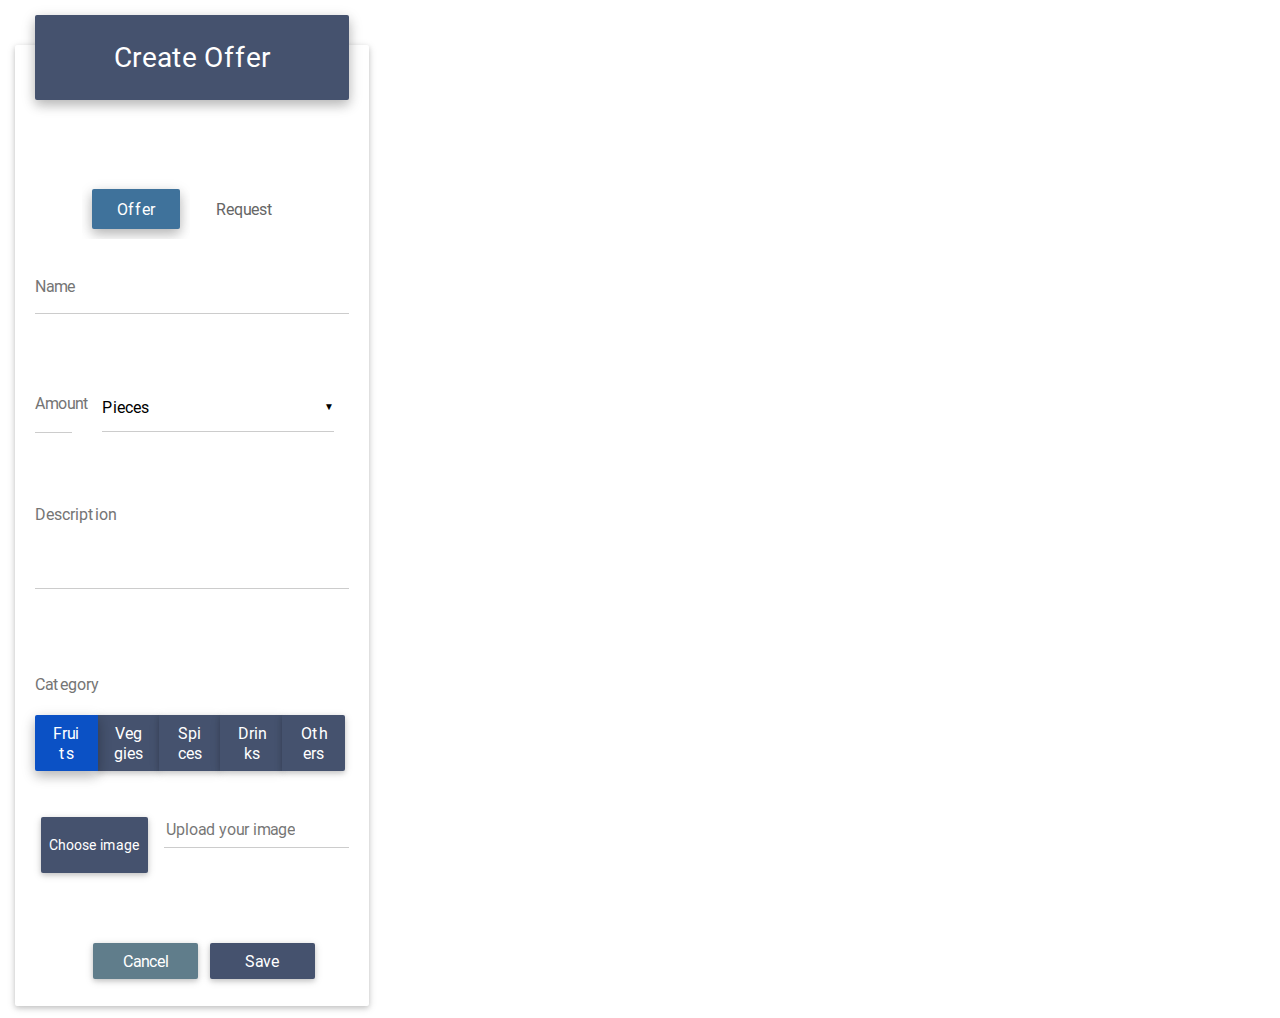
<file: createoffer.html>
<!DOCTYPE html>
<html lang="en">

<head>

    <meta charset="utf-8">
    <meta name="viewport" content="width=device-width, initial-scale=1, shrink-to-fit=no">
    <meta http-equiv="x-ua-compatible" content="ie=edge">

    <title>FoodShare</title>

    <!-- Font Awesome -->
    <link rel="stylesheet" href="https://maxcdn.bootstrapcdn.com/font-awesome/4.6.0/css/font-awesome.min.css">

    <!-- Bootstrap core CSS -->
    <link href="css/bootstrap.min.css" rel="stylesheet">

    <!-- Material Design Bootstrap -->
    <link href="cssalt/mdb.css" rel="stylesheet">

    <!-- Your custom styles (optional) -->
    <link href="css/style.css" rel="stylesheet">

</head>

<body style="width:30%;">

    <!-- Start your project here-->
    <form>
        <div class="container-fluid" style="margin-top:5vh;">
            <div class="card">
                <div class="card-block">

                    <!--Header-->
                    <div class="form-header darken-4" style="background:#45526E;">
                        <h3 id="dialogTitle">Create Offer</h3>
                    </div>


                    <div class="card-block">
                        <ul class="nav nav-tabs md-pills pills-ins" role="tablist">
                            <li class="nav-item waves-effect waves-light" style="width: 49%">
                                <a class="nav-link active" data-toggle="tab" href="#" onclick="javascript:offer_pressed();" role="tab">Offer</a>
                            </li>
                            <li class="nav-item waves-effect waves-light" style="width: 50%">
                                <a class="nav-link" data-toggle="tab" href="#" onclick="javascript:request_pressed();" role="tab">Request</a>
                            </li>
                        </ul>
                    </div>

                    <div class="md-form">
                        <!--<i class="fa fa-cutlery prefix"></i>-->
                        <input type="text" id="form3" class="form-control">
                        <label for="form3">Name</label>
                    </div>
                </div>

                <div class="card-block">
                    <div class="md-form">
                        <!--Blue select-->
                        <div class="col-md-2" style="padding-left:0;">
                            <input type="text" id="form4" class="form-control">
                            <label for="form4">Amount</label>
                        </div>
                        <div class="col-md-10" style="padding-top:0.6vh;">
                            <select id="selectForm" class="mdb-select">
                    <option value="1">Pieces</option>
                    <option value="2">Kilogram</option>
                    <option value="3">Gram</option>
                    <option value="4">Liter</option>
                </select>
                            <!--/Blue select-->
                        </div>
                    </div>

                </div>


                <!--Basic textarea-->
                <!--Textarea with icon prefix-->

                <div class="card-block">
                    <div class="md-form">
                        <!--<i class="fa fa-pencil prefix"></i>-->
                        <textarea id="textarea1" class="md-textarea" length="120"></textarea>
                        <label for="textarea1">Description</label>
                    </div>
                </div>

                <div class="card-block" style="width:100%">
                        <div class="md-form">
                            <label for="categoryButtons" class="label" style="font-size:1rem;position:relative;">Category</label>
                        </div>
                            <div class="btn-group" data-toggle="buttons" id="categoryButtons" style="width:100%">
                                <label class="btn btn-primary active" style="width:20%">
                              <input type="radio" name="options" id="option1" autocomplete="off" checked style="width:100%"> Fruits
                            </label>
                                <label class="btn btn-primary" style="width:20%">
                              <input type="radio" name="options" id="option2" autocomplete="off" style="width:100%"> Veggies
                            </label>
                                <label class="btn btn-primary" style="width:20%">
                              <input type="radio" name="options" id="option3" autocomplete="off" style="width:100%"> Spices
                            </label>
                                <label class="btn btn-primary" style="width:20%">
                              <input type="radio" name="options" id="option3" autocomplete="off" style="width:100%"> Drinks
                            </label>
                                <label class="btn btn-primary" style="width:20%">
                              <input type="radio" name="options" id="option3" autocomplete="off" style="width:100%"> Others
                            </label>
                            </div>

                </div>


                <div class="card-block" id="imageChoser">
                    <div class="md-form">
                        <div class="file-field">
                            <div class="btn btn-primary btn-sm">
                                <span>Choose image</span>
                                <input type="file">
                            </div>
                            <div class="file-path-wrapper">
                                <input class="file-path validate" type="text" placeholder="Upload your image">
                            </div>
                        </div>
                    </div>
                </div>
                <div class="card-block pill-ins">
                    <div class="col-md-2"></div>
                    <button class="btn btn-blue-grey col-md-4">Cancel</button>
                    <button class="btn btn-primary col-md-4">Save</button>
                    <div class="col-md-2"></div>
                </div>

            </div>
        </div>
    </form>

    <!-- /Start your project here-->


    <!-- SCRIPTS -->

    <!-- JQuery -->
    <script type="text/javascript" src="js/jquery-3.1.1.min.js"></script>

    <!-- Bootstrap tooltips -->
    <script type="text/javascript" src="jsalt/tether.min.js"></script>

    <!-- Bootstrap core JavaScript -->
    <script type="text/javascript" src="js/bootstrap.min.js"></script>

    <!-- MDB core JavaScript -->
    <script type="text/javascript" src="jsalt/mdb.min.js"></script>

    <script type="text/javascript">
        // Material Select Initialization
        $(document).ready(function() {
            $('.mdb-select').material_select();
        });

        function offer_pressed() {
            $('#dialogTitle').text("Create Offer");
            $('#imageChoser').css("display","initial");
        }


        function request_pressed() {
            $('#dialogTitle').text("Create Request");
            $('#imageChoser').css("display","none");

        }
    </script>



</body>

</html>
</file>
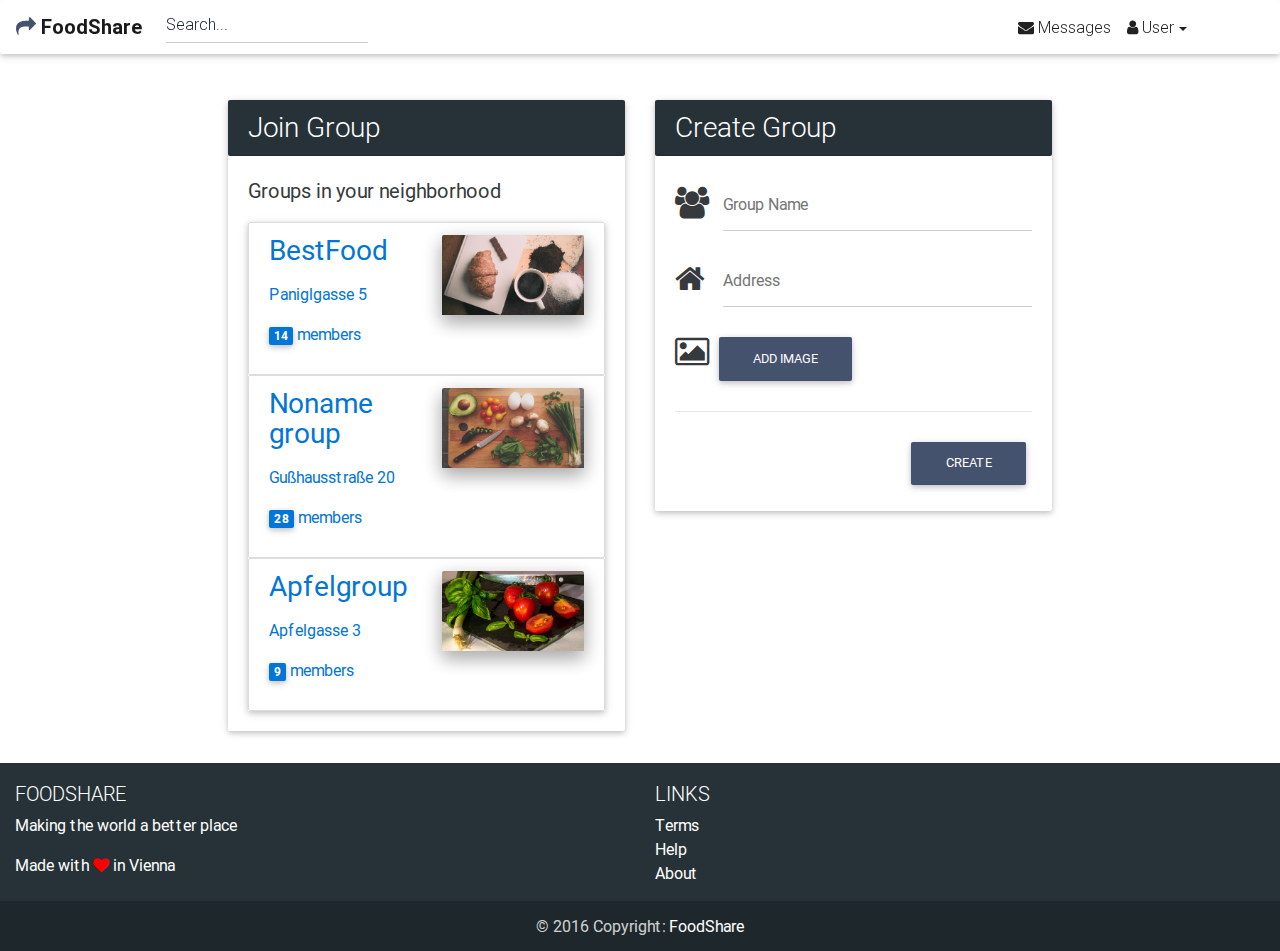
<file: nogroup.html>
<!DOCTYPE html>
<html lang="en">

<head>

    <meta charset="utf-8">
    <meta name="viewport" content="width=device-width, initial-scale=1, shrink-to-fit=no">
    <meta http-equiv="x-ua-compatible" content="ie=edge">

    <title>FoodShare | Groups</title>

    <!-- Font Awesome -->
    <link rel="stylesheet" href="https://maxcdn.bootstrapcdn.com/font-awesome/4.6.0/css/font-awesome.min.css">

    <!-- Bootstrap core CSS -->
    <link href="css/bootstrap.min.css" rel="stylesheet">

    <!-- Material Design Bootstrap -->
    <link href="css/mdb.css" rel="stylesheet">

    <!-- Your custom styles (optional) -->
    <link href="css/style.css" rel="stylesheet">

</head>

<body>

    <!--Navbar-->
    <nav class="navbar navbar-fixed-top navbar-light white">

        <!--Navbar Brand-->
        <a href="main.html" class="navbar-brand"><b><i class="fa fa-share primary-fg" aria-hidden="true"></i> FoodShare</b></a>

        <!-- Collapse button-->
        <button class="navbar-toggler hidden-sm-up" type="button" data-toggle="collapse" data-target="#collapseEx2">
            <i class="fa fa-bars"></i>
        </button>

        <div class="container">

            <!--Collapse content-->
            <div class="collapse navbar-toggleable-xs" id="collapseEx2">

                <!--Search form-->
                <form class="form-inline float-xs-left" action="search.html">
                  <input type="search" class="form-control" placeholder="Search...">
                    <!--<input class="form-control" type="text" placeholder="Search...">
                    <input class="form-control fa fa-search" type="submit" value="">-->
                    <!--<button class="btn btn-primary btn-sm" type="submit">
                      <i class="fa fa-search"></i>
                    </button>-->
                </form>

                <!--Links-->
                <ul class="nav navbar-nav navbar-right float-xs-right">
                    <li class="nav-item">
                        <a href="messages.html" class="nav-link"><i class="fa fa-envelope" aria-hidden="true"></i> Messages</a>
                    </li>
                    <li class="nav-item btn-group">
                        <a class="nav-link dropdown-toggle" id="dropdownMenu1" data-toggle="dropdown" aria-haspopup="true" aria-expanded="false"><i class="fa fa-user" aria-hidden="true"></i> User</a>
                        <div class="dropdown-menu" aria-labelledby="dropdownMenu1">
                            <a href="profile.html" class="dropdown-item"><i class="fa fa-user" aria-hidden="true"></i> Profile</a>
                            <a href="index.html" class="dropdown-item"><i class="fa fa-sign-out" aria-hidden="true"></i> Logout</a>
                        </div>
                    </li>
                </ul>

            </div>
            <!--/.Collapse content-->

        </div>

    </nav>
    <!--/.Navbar-->


    <!-- Start your project here-->

    <div class="container-fluid top100">
      <div class="row">

        <!-- Join Group -->
        <div class="col-md-4 offset-md-2">
          <div class="card">
              <h3 class="card-header special-color-dark white-text">Join Group</h3>
              <div class="card-block">
                <p class="lead">Groups in your neighborhood</p>

                <div class="list-group">

                  <!-- Group item -->
                  <div class="view hm-zoom">
                    <a href="" data-toggle="modal" data-target="#myModal">
                      <div class="list-group-item">
                        <div class="row">

                          <div class="col-xl-6">
                            <h3>BestFood</h3>
                            <p>Paniglgasse 5</p>
                            <p>
                              <span class="tag bg-primary label-pill">14</span>
                              <span>members</span>
                            </p>
                          </div>

                          <div class="col-xl-6">
                            <img src="img/groups/group_01.jpg" class="img-fluid z-depth-2">
                          </div>

                        </div>
                      </div>
                    </a>
                  </div>

                  <!-- Group item -->
                  <div class="view hm-zoom">
                    <a href="" data-toggle="modal" data-target="#myModal">
                      <div class="list-group-item">
                        <div class="row">

                          <div class="col-xl-6">
                            <h3>Noname group</h3>
                            <p>Gußhausstraße 20</p>
                            <p>
                              <span class="tag bg-primary label-pill">28</span>
                              <span>members</span>
                            </p>
                          </div>

                          <div class="col-xl-6">
                            <img src="img/groups/group_02.jpg" class="img-fluid z-depth-2">
                          </div>

                        </div>
                      </div>
                    </a>
                  </div>

                  <!-- Group item -->
                  <div class="view hm-zoom">
                    <a href="" data-toggle="modal" data-target="#myModal">
                      <div class="list-group-item">
                        <div class="row">

                          <div class="col-xl-6">
                            <h3>Apfelgroup</h3>
                            <p>Apfelgasse 3</p>
                            <p>
                              <span class="tag bg-primary label-pill">9</span>
                              <span>members</span>
                            </p>
                          </div>

                          <div class="col-xl-6">
                            <img src="img/groups/group_03.jpg" class="img-fluid z-depth-2">
                          </div>

                        </div>
                      </div>
                    </a>
                  </div>

                </div>

              </div>
          </div>
        </div>

        <!-- Create Group -->
        <div class="col-md-4">
          <div class="card">
              <h3 class="card-header special-color-dark white-text">Create Group</h3>
              <div class="card-block">

                <!--GroupName-->
                <div class="md-form">
                    <i class="fa fa-group prefix"></i>
                    <input type="text" id="regname" class="form-control">
                    <label for="regname">Group Name</label>
                </div>

                <!--Address-->
                <div class="md-form">
                    <i class="fa fa-home prefix"></i>
                    <input type="text" id="regname" class="form-control">
                    <label for="regname">Address</label>
                </div>

                <!--Image-->
                <div class="row">
                  <div class="col-md-12">
                    <i class="fa fa-image fa-2x"></i>
                    <a class="btn btn-primary">Add image</a>
                  </div>
                </div>

                <hr class="my-2">

                <div class="row">
                  <div class="col-md-12">
                    <a class="btn btn-primary pull-right" href="main.html">Create</a>
                  </div>
                </div>

              </div>
          </div>
        </div>

      </div>
    </div>

    <!-- Modal -->
    <div class="modal fade" id="myModal" tabindex="-1" role="dialog" aria-labelledby="myModalLabel" aria-hidden="true">
        <div class="modal-dialog" role="document">
            <!--Content-->
            <div class="modal-content">
                <!--Header-->
                <div class="modal-header">
                    <button type="button" class="close" data-dismiss="modal" aria-label="Close">
                        <span aria-hidden="true">&times;</span>
                    </button>
                    <h4 class="modal-title" id="myModalLabel">Join Group</h4>
                </div>
                <!--Body-->
                <div class="modal-body">Do you really want to join this group?</div>
                <!--Footer-->
                <div class="modal-footer">
                    <button type="button" class="btn btn-elegant" data-dismiss="modal">Cancel</button>
                    <a class="btn btn-primary" href="main.html">Join</a>
                </div>
            </div>
            <!--/.Content-->
        </div>
    </div>
    <!-- /.Live preview-->

    <!-- /Start your project here-->

    <!--Footer-->
    <footer class="page-footer special-color-dark center-on-small-only">

        <!--Footer Links-->
        <div class="container-fluid">
            <div class="row">

                <!--First column-->
                <div class="col-md-6">
                    <h5 class="title">FoodShare</h5>
                    <p>Making the world a better place</p>
                    <p>Made with <i style="color: red;" class="fa fa-heart" aria-hidden="true"></i> in Vienna</p>
                </div>
                <!--/.First column-->

                <!--Second column-->
                <div class="col-md-6">
                    <h5 class="title">Links</h5>
                    <ul>
                        <li><a href="#!">Terms</a></li>
                        <li><a href="#!">Help</a></li>
                        <li><a href="#!">About</a></li>
                    </ul>
                </div>
                <!--/.Second column-->
            </div>
        </div>
        <!--/.Footer Links-->

        <!--Copyright-->
        <div class="footer-copyright">
            <div class="container-fluid">
                © 2016 Copyright: <a href="main.html"> FoodShare </a>
            </div>
        </div>
        <!--/.Copyright-->

    </footer>
    <!--/.Footer-->

    <!-- SCRIPTS -->

    <!-- JQuery -->
    <script type="text/javascript" src="js/jquery-3.1.1.min.js"></script>

    <!-- Bootstrap tooltips -->
    <script type="text/javascript" src="js/tether.min.js"></script>

    <!-- Bootstrap core JavaScript -->
    <script type="text/javascript" src="js/bootstrap.min.js"></script>

    <!-- MDB core JavaScript -->
    <script type="text/javascript" src="js/mdb.min.js"></script>


</body>

</html>
</file>
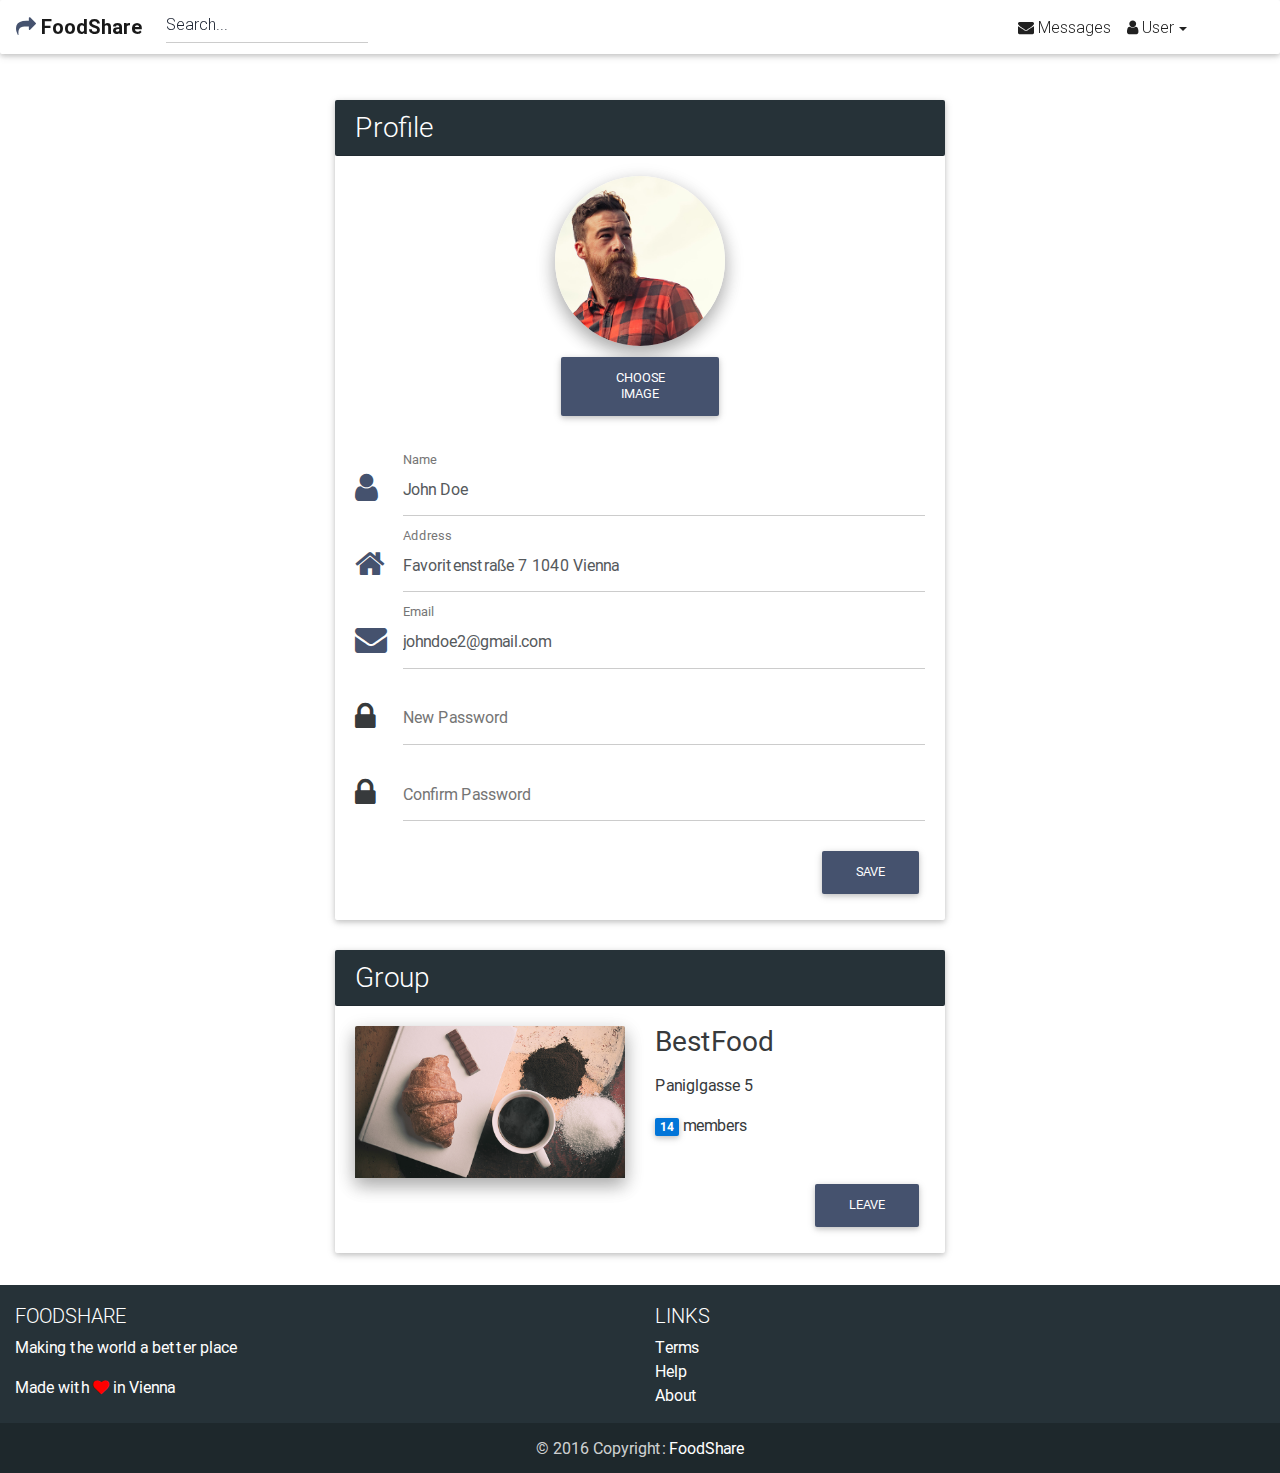
<file: profile.html>
<!DOCTYPE html>
<html lang="en">

<head>

    <meta charset="utf-8">
    <meta name="viewport" content="width=device-width, initial-scale=1, shrink-to-fit=no">
    <meta http-equiv="x-ua-compatible" content="ie=edge">

    <title>FoodShare | Profile</title>

    <!-- Font Awesome -->
    <link rel="stylesheet" href="https://maxcdn.bootstrapcdn.com/font-awesome/4.6.0/css/font-awesome.min.css">

    <!-- Bootstrap core CSS -->
    <link href="css/bootstrap.min.css" rel="stylesheet">

    <!-- Material Design Bootstrap -->
    <link href="css/mdb.css" rel="stylesheet">

    <!-- Your custom styles (optional) -->
    <link href="css/style.css" rel="stylesheet">

</head>

<body>

    <!--Navbar-->
    <nav class="navbar navbar-fixed-top navbar-light white">

        <!--Navbar Brand-->
        <a href="main.html" class="navbar-brand"><b><i class="fa fa-share primary-fg" aria-hidden="true"></i> FoodShare</b></a>

        <!-- Collapse button-->
        <button class="navbar-toggler hidden-sm-up" type="button" data-toggle="collapse" data-target="#collapseEx2">
            <i class="fa fa-bars"></i>
        </button>

        <div class="container">

            <!--Collapse content-->
            <div class="collapse navbar-toggleable-xs" id="collapseEx2">

                <!--Search form-->
                <form class="form-inline float-xs-left" action="search.html">
                  <input type="search" class="form-control" placeholder="Search...">
                    <!--<input class="form-control" type="text" placeholder="Search...">
                    <input class="form-control fa fa-search" type="submit" value="">-->
                    <!--<button class="btn btn-primary btn-sm" type="submit">
                      <i class="fa fa-search"></i>
                    </button>-->
                </form>

                <!--Links-->
                <ul class="nav navbar-nav navbar-right float-xs-right">
                    <li class="nav-item">
                        <a href="messages.html" class="nav-link"><i class="fa fa-envelope" aria-hidden="true"></i> Messages</a>
                    </li>
                    <li class="nav-item btn-group">
                        <a class="nav-link dropdown-toggle" id="dropdownMenu1" data-toggle="dropdown" aria-haspopup="true" aria-expanded="false"><i class="fa fa-user" aria-hidden="true"></i> User</a>
                        <div class="dropdown-menu" aria-labelledby="dropdownMenu1">
                            <a href="profile.html" class="dropdown-item"><i class="fa fa-user" aria-hidden="true"></i> Profile</a>
                            <a href="index.html" class="dropdown-item"><i class="fa fa-sign-out" aria-hidden="true"></i> Logout</a>
                        </div>
                    </li>
                </ul>

            </div>
            <!--/.Collapse content-->

        </div>

    </nav>
    <!--/.Navbar-->


    <!-- Start your project here-->

    <div class="container-fluid top100">
      <div class="row">
        <div class="col-md-6 offset-md-3">

            <!-- Group -->
            <div class="card">
                <h3 class="card-header special-color-dark white-text">Profile</h3>
                <div class="card-block">

                    <div class="md-form">
                      <div class="row">
                        <div class="col-md-4 offset-md-4">
                          <div class="text-xs-center">
                            <img src="img/avatars/avatar_john_doe.jpg" class="img-fluid force-rounded z-depth-2">
                          </div>
                        </div>
                      </div>
                      <div class="row">
                        <div class="col-md-4 offset-md-4 text-xs-center top5">
                          <a class="btn btn-primary">Choose image</a>
                        </div>
                      </div>
                    </div>

                    <!--Name-->
                    <div class="md-form">
                        <i class="fa fa-user prefix"></i>
                        <input type="text" id="regname" class="form-control" value="John Doe">
                        <label for="regname">Name</label>
                    </div>

                    <!--Address-->
                    <div class="md-form">
                        <i class="fa fa-home prefix"></i>
                        <input type="text" id="regname" class="form-control" value="Favoritenstraße 7 1040 Vienna">
                        <label for="regname">Address</label>
                    </div>

                    <!--Email validation-->
                    <div class="md-form">
                        <i class="fa fa-envelope prefix"></i>
                        <input type="email" id="regmail" class="form-control" value="johndoe2@gmail.com">
                        <label for="regmail">Email</label>
                    </div>

                    <!--Password validation-->
                    <div class="md-form">
                        <i class="fa fa-lock prefix"></i>
                        <input type="password" id="regpass1" class="form-control">
                        <label for="regpass1">New Password</label>
                    </div>
                    <!--Password validation-->
                    <div class="md-form">
                        <i class="fa fa-lock prefix"></i>
                        <input type="password" id="regpass2" class="form-control validate">
                        <label for="regpass2">Confirm Password</label>
                    </div>

                    <a class="btn btn-primary pull-right" href="profile.html">Save</a>
                </div>
            </div>

            <!-- Group -->
            <div class="card">
              <h3 class="card-header special-color-dark white-text top30">Group</h3>
              <div class="card-block">

                <div class="row">
                  <div class="col-md-6">
                    <img src="img/groups/group_01.jpg" class="img-fluid z-depth-2">
                  </div>

                  <div class="col-md-6">
                    <h3>BestFood</h3>
                    <p>Paniglgasse 5</p>
                    <span class="tag bg-primary label-pill">14</span>
                    <span>members</span>
                  </div>
                </div>

                <div class="row">
                  <div class="col-md-12">
                    <a class="btn btn-primary pull-right" href="nogroup.html">Leave</a>
                  </div>
                </div>

              </div>
            </div>

        </div>
      </div>
    </div>

    <!-- /Start your project here-->

    <!--Footer-->
    <footer class="page-footer special-color-dark center-on-small-only">

        <!--Footer Links-->
        <div class="container-fluid">
            <div class="row">

                <!--First column-->
                <div class="col-md-6">
                    <h5 class="title">FoodShare</h5>
                    <p>Making the world a better place</p>
                    <p>Made with <i style="color: red;" class="fa fa-heart" aria-hidden="true"></i> in Vienna</p>
                </div>
                <!--/.First column-->

                <!--Second column-->
                <div class="col-md-6">
                    <h5 class="title">Links</h5>
                    <ul>
                        <li><a href="#!">Terms</a></li>
                        <li><a href="#!">Help</a></li>
                        <li><a href="#!">About</a></li>
                    </ul>
                </div>
                <!--/.Second column-->
            </div>
        </div>
        <!--/.Footer Links-->

        <!--Copyright-->
        <div class="footer-copyright">
            <div class="container-fluid">
                © 2016 Copyright: <a href="main.html"> FoodShare </a>
            </div>
        </div>
        <!--/.Copyright-->

    </footer>
    <!--/.Footer-->

    <!-- SCRIPTS -->

    <!-- JQuery -->
    <script type="text/javascript" src="js/jquery-3.1.1.min.js"></script>

    <!-- Bootstrap tooltips -->
    <script type="text/javascript" src="js/tether.min.js"></script>

    <!-- Bootstrap core JavaScript -->
    <script type="text/javascript" src="js/bootstrap.min.js"></script>

    <!-- MDB core JavaScript -->
    <script type="text/javascript" src="js/mdb.min.js"></script>


</body>

</html>
</file>
<file: css/style.css>
/* YOUR CUSTOM STYLES */

.top5 { margin-top:5px; }
.top7 { margin-top:7px; }
.top10 { margin-top:10px; }
.top15 { margin-top:15px; }
.top17 { margin-top:17px; }
.top30 { margin-top:30px; }
.top50 { margin-top:50px; }
.top100 { margin-top:100px; }

.ptop5 { padding-top:5px; }
.ptop7 { padding-top:7px; }
.ptop10 { padding-top:10px; }
.ptop15 { padding-top:15px; }
.ptop17 { padding-top:17px; }
.ptop30 { padding-top:30px; }
.ptop50 { padding-top:50px; }
.ptop100 { padding-top:100px; }

.md-form .prefix {
  top: .5rem;
}

.btn-circle.btn-lg-main {
    width: 40px;
    height: 40px;
    padding: 0px 0px;
    font-size: 15px;
    border-radius: 40px;
    position: absolute;
    left: 0px;
    top: 15px;
}

.btn-circle.btn-lg-card {
    width: 45px;
    height: 45px;
    padding: 0px 0px;
    font-size: 12px;
    line-height: 1.428571429;
    border-radius: 45px;
    display: inline-block;
    position: absolute;
    margin-top: 65%;
    margin-left: 75%;
}

.btn-circle.btn-lg-card-request {
    width: 45px;
    height: 45px;
    padding: 0px 0px;
    font-size: 12px;
    line-height: 1.428571429;
    border-radius: 45px;
    display: inline-block;
    position: absolute;
    top:auto;
    bottom: 10px;
    margin-left: 75%;
}

.card .force-rounded {
    border-top-left-radius: 50%;
    border-top-right-radius: 50%;
    border-bottom-left-radius: 50%;
    border-bottom-right-radius: 50%;
}

:root {
  --primary-color: #45526E;
  --primary-color-hover: #4f5e7e;
}

.primary-fg {
  color: var(--primary-color);
}
</file>
